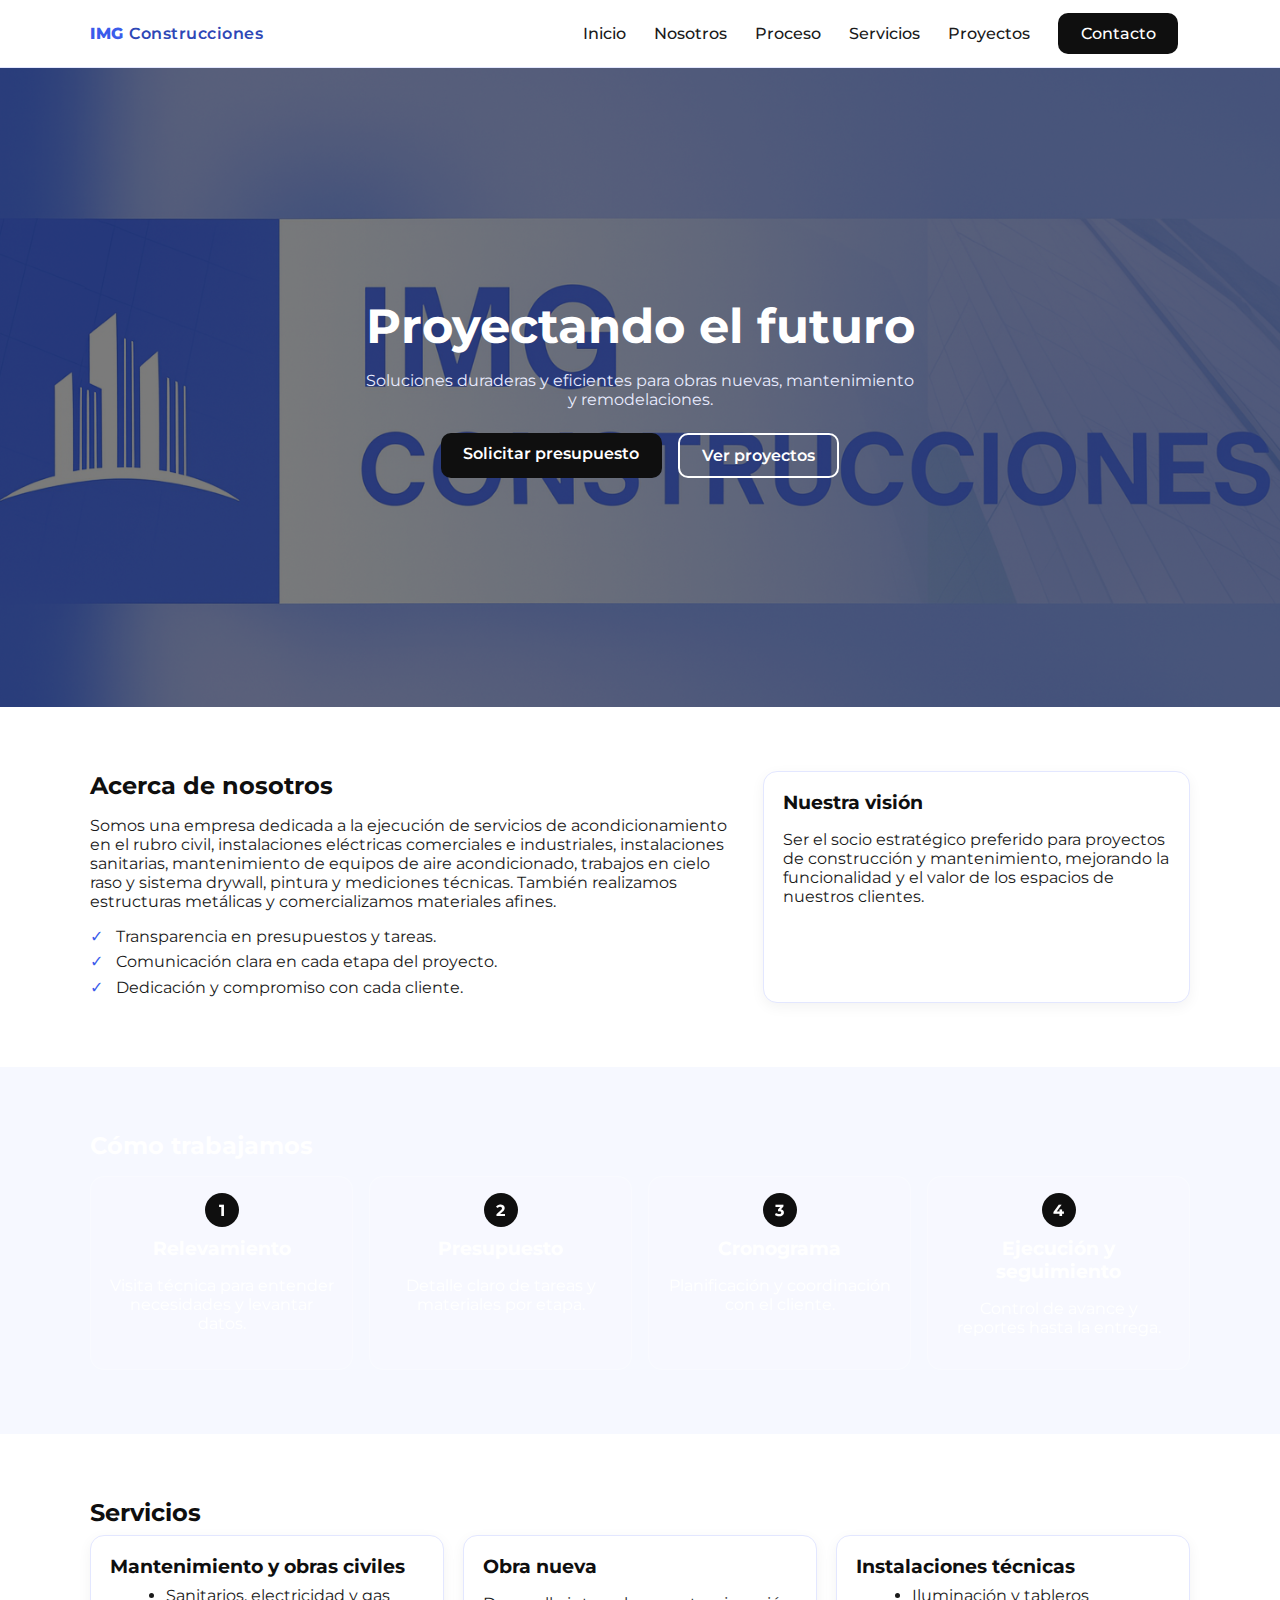
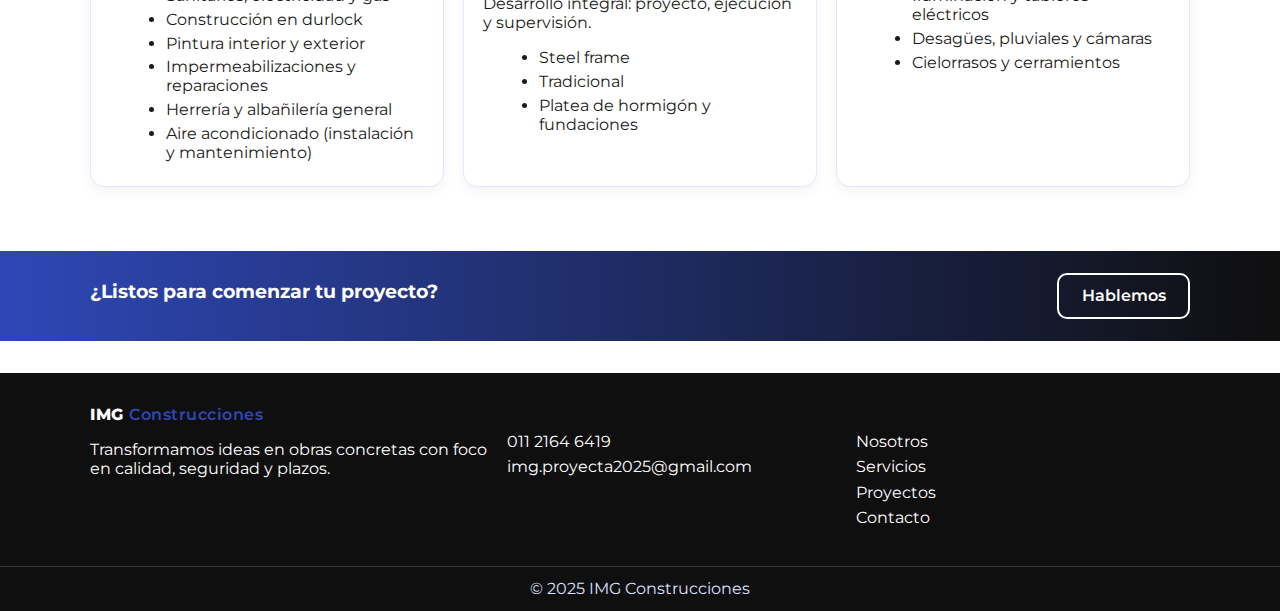
<file: index.html>
<!doctype html>
<html lang="es">
<head>
  <meta charset="utf-8" />
  <meta name="viewport" content="width=device-width, initial-scale=1" />
  <title>IMG Construcciones | Proyectando el futuro</title>
  <meta name="description" content="Servicios integrales de construcción, mantenimiento y obra nueva. Steel frame, obra tradicional, electricidad, sanitarios y más." />
  <link rel="preconnect" href="https://fonts.googleapis.com">
  <link href="https://fonts.googleapis.com/css2?family=Montserrat:wght@300;400;600;700&display=swap" rel="stylesheet">
  <link rel="stylesheet" href="css/styles.css" />
  <link rel="icon" href="./assets/icon.jpg" type="image/x-icon">
  <script defer src="js/scripts.js"></script>
</head>
<body>
  <header class="site-header">
    <div class="container nav-wrap">
      <div class="brand">IMG <span>Construcciones</span></div>
      <nav class="nav" id="nav">
        <a href="#inicio">Inicio</a>
        <a href="#nosotros">Nosotros</a>
        <a href="#proceso">Proceso</a>
        <a href="#servicios">Servicios</a>
        <a href="proyectos.html">Proyectos</a>
        <a class="btn" href="contacto.html">Contacto</a>
      </nav>
      <button class="burger" id="burger" aria-label="Abrir menú">☰</button>
    </div>
  </header>

<section id="inicio" class="hero">
  <div class="overlay"></div>
  <div class="container hero-inner">
    <h1>Proyectando el futuro</h1>
    <p>Soluciones duraderas y eficientes para obras nuevas, mantenimiento y remodelaciones.</p>
    <div class="cta">
      <a class="btn" href="contacto.html">Solicitar presupuesto</a>
      <a class="btn ghost" href="proyectos.html">Ver proyectos</a>
    </div>
  </div>
</section>

  <section id="nosotros" class="section">
    <div class="container grid-2">
      <div>
        <h2>Acerca de nosotros</h2>
        <p>Somos una empresa dedicada a la ejecución de servicios de acondicionamiento en el rubro civil, instalaciones eléctricas comerciales e industriales, instalaciones sanitarias, mantenimiento de equipos de aire acondicionado, trabajos en cielo raso y sistema drywall, pintura y mediciones técnicas. También realizamos estructuras metálicas y comercializamos materiales afines.</p>
        <ul class="checks">
          <li>Transparencia en presupuestos y tareas.</li>
          <li>Comunicación clara en cada etapa del proyecto.</li>
          <li>Dedicación y compromiso con cada cliente.</li>
        </ul>
      </div>
      <div class="card">
        <h3>Nuestra visión</h3>
        <p>Ser el socio estratégico preferido para proyectos de construcción y mantenimiento, mejorando la funcionalidad y el valor de los espacios de nuestros clientes.</p>
      </div>
    </div>
  </section>

  <section id="proceso" class="section alt">
    <div class="container">
      <h2>Cómo trabajamos</h2>
      <div class="steps">
        <div class="step">
          <span class="badge">1</span>
          <h3>Relevamiento</h3>
          <p>Visita técnica para entender necesidades y levantar datos.</p>
        </div>
        <div class="step">
          <span class="badge">2</span>
          <h3>Presupuesto</h3>
          <p>Detalle claro de tareas y materiales por etapa.</p>
        </div>
        <div class="step">
          <span class="badge">3</span>
          <h3>Cronograma</h3>
          <p>Planificación y coordinación con el cliente.</p>
        </div>
        <div class="step">
          <span class="badge">4</span>
          <h3>Ejecución y seguimiento</h3>
          <p>Control de avance y reportes hasta la entrega.</p>
        </div>
      </div>
    </div>
  </section>

  <section id="servicios" class="section">
    <div class="container">
      <h2>Servicios</h2>
      <div class="cards">
        <div class="card">
          <h3>Mantenimiento y obras civiles</h3>
          <ul class="bullets">
            <li>Sanitarios, electricidad y gas</li>
            <li>Construcción en durlock</li>
            <li>Pintura interior y exterior</li>
            <li>Impermeabilizaciones y reparaciones</li>
            <li>Herrería y albañilería general</li>
            <li>Aire acondicionado (instalación y mantenimiento)</li>
          </ul>
        </div>
        <div class="card">
          <h3>Obra nueva</h3>
          <p>Desarrollo integral: proyecto, ejecución y supervisión.</p>
          <ul class="bullets">
            <li>Steel frame</li>
            <li>Tradicional</li>
            <li>Platea de hormigón y fundaciones</li>
          </ul>
        </div>
        <div class="card">
          <h3>Instalaciones técnicas</h3>
          <ul class="bullets">
            <li>Iluminación y tableros eléctricos</li>
            <li>Desagües, pluviales y cámaras</li>
            <li>Cielorrasos y cerramientos</li>
          </ul>
        </div>
      </div>
    </div>
  </section>

  <section class="cta-banner">
    <div class="container cta-flex">
      <h3>¿Listos para comenzar tu proyecto?</h3>
      <a class="btn" href="contacto.html">Hablemos</a>
    </div>
  </section>

  <footer class="footer">
    <div class="container foot-grid">
      <div>
        <div class="brand">IMG <span>Construcciones</span></div>
        <p>Transformamos ideas en obras concretas con foco en calidad, seguridad y plazos.</p>
      </div>
      <div>
        <h4>Contacto</h4>
        <ul class="links">
          <li><a href="tel:+541121646419">011 2164 6419</a></li>
          <li><a href="mailto:img.proyecta2025@gmail.com">img.proyecta2025@gmail.com</a></li>
        </ul>
      </div>
      <div>
        <h4>Enlaces</h4>
        <ul class="links">
          <li><a href="#nosotros">Nosotros</a></li>
          <li><a href="#servicios">Servicios</a></li>
          <li><a href="proyectos.html">Proyectos</a></li>
          <li><a href="contacto.html">Contacto</a></li>
        </ul>
      </div>
    </div>
    <div class="copy">© 2025 IMG Construcciones</div>
  </footer>
</body>
</html>
</file>
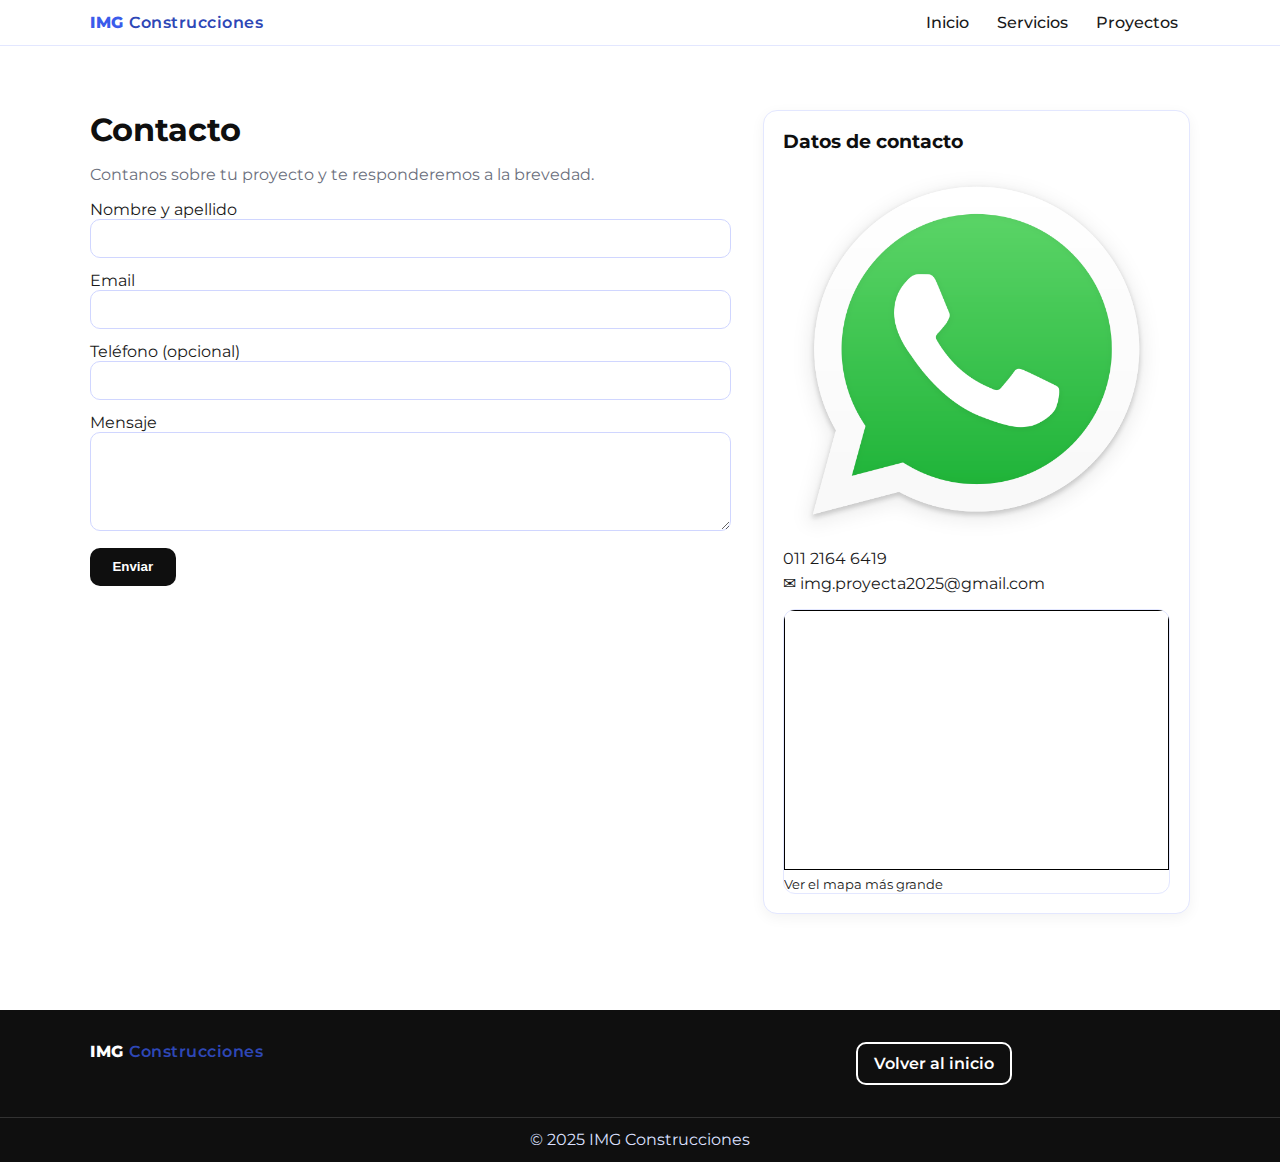
<file: contacto.html>
<!doctype html>
<html lang="es">
<head>
  <meta charset="utf-8" />
  <meta name="viewport" content="width=device-width, initial-scale=1" />
  <title>Contacto | IMG Construcciones</title>
  <link href="https://fonts.googleapis.com/css2?family=Montserrat:wght@300;400;600;700&display=swap" rel="stylesheet">
  <link rel="stylesheet" href="css/styles.css" />
  <link rel="icon" href="./assets/icon.jpg" type="image/x-icon">
  <script defer src="js/scripts.js"></script>
</head>
<body>
  <header class="site-header alt">
    <div class="container nav-wrap">
      <div class="brand">IMG <span>Construcciones</span></div>
      <nav class="nav">
        <a href="index.html#inicio">Inicio</a>
        <a href="index.html#servicios">Servicios</a>
        <a href="proyectos.html">Proyectos</a>
      </nav>
    </div>
  </header>

  <section class="section">
    <div class="container grid-2">
      <div>
        <h1>Contacto</h1>
        <p class="lead">Contanos sobre tu proyecto y te responderemos a la brevedad.</p>
        <form class="form" name="contacto" method="post" data-netlify="true">
          <input type="hidden" name="form-name" value="contacto">
          <label>Nombre y apellido
            <input type="text" name="nombre" required>
          </label>
          <label>Email
            <input type="email" name="email" required>
          </label>
          <label>Teléfono (opcional)
            <input type="tel" name="telefono">
          </label>
          <label>Mensaje
            <textarea name="mensaje" rows="5" required></textarea>
          </label>
          <button class="btn" type="submit">Enviar</button>
        </form>
      </div>
      <div class="card">
        <h3>Datos de contacto</h3>
        <ul class="links">
          <li><a href="https://wa.me/541121646419" target="_blank" class="contact-link"><img src="./assets/WhatsApp_icon.png" alt="WhatsApp" class="icon-wsp">011 2164 6419</a></li>
          <li><a href="mailto:img.proyecta2025@gmail.com">✉ img.proyecta2025@gmail.com</a></li>
        </ul>
        <div class="map-wrap">
          <iframe width="425" height="350" src="https://www.openstreetmap.org/export/embed.html?bbox=-58.52210998535156%2C-34.621060020656735%2C-58.36280822753907%2C-34.527631423051865&amp;layer=mapnik&amp;marker=-34.574358846517086%2C-58.44245910644531" style="border: 1px solid black"></iframe><br/><small><a href="https://www.openstreetmap.org/?mlat=-34.57436&amp;mlon=-58.44246#map=13/-34.57436/-58.44246">Ver el mapa más grande</a></small>
        </div>
      </div>
    </div>
  </section>

  <footer class="footer">
    <div class="container foot-grid">
      <div class="brand">IMG <span>Construcciones</span></div>
      <div></div>
      <div><a class="btn-footer" href="index.html#inicio">Volver al inicio</a></div>
    </div>
    <div class="copy">© 2025 IMG Construcciones</div>
  </footer>
</body>
</html>
</file>
<file: css/styles.css>
/* ====== Paleta institucional azul + negro ====== */
:root {
  --primary: #3A5CEB;
  --primary-dark: #2E47B6;
  --dark: #0F0F0F;
  --bg: #FFFFFF;
  --light: #F6F8FF;
  --txt: #1A1A1A;
  --muted: #6B6F7D;
}

/* ====== Base ====== */
* { box-sizing: border-box; }
html, body {
  margin: 0;
  padding: 0;
  font-family: 'Montserrat', system-ui, sans-serif;
  color: var(--txt);
  background: var(--bg);
}
img { max-width: 100%; display: block; }
a { color: inherit; text-decoration: none; transition: 0.3s ease; }
a:hover { color: var(--primary); }
.container { width: min(1100px, 92%); margin: 0 auto; }
h1, h2, h3, h4 { color: var(--dark); margin: 0 0 .5rem; }
.lead { color: var(--muted); max-width: 60ch; }

/* ====== Header ====== */
.site-header {
  position: sticky;
  top: 0;
  background: var(--bg);
  border-bottom: 1px solid #e3e7ff;
  z-index: 10;
}
.nav-wrap {
  display: flex;
  align-items: center;
  justify-content: space-between;
  padding: .8rem 0;
}
.brand {
  font-weight: 800;
  color: var(--primary);
  letter-spacing: .5px;
}
.brand span { font-weight: 600; color: var(--primary-dark); }
.nav a { margin: 0 .75rem; font-weight: 500; }
.btn {
  background: var(--dark);
  color: #fff;
  padding: .6rem 1rem;
  border-radius: 10px;
  display: inline-block;
  font-weight: 600;
  border: 2px solid #fff;
  cursor: pointer;
  transition: all .3s ease;
}
.btn:hover {
  background: linear-gradient(90deg, var(--primary), var(--dark));
  color: #fff;
  transform: translateY(-2px);
}
.btn.ghost {
  background: transparent;
  color: #fff;
  border: 2px solid #fff;
}
.btn.ghost:hover {
  background: var(--dark);
  color: #fff;
  border-color: var(--dark);
}
.burger {
  display: none;
  background: transparent;
  border: 0;
  font-size: 1.4rem;
  color: var(--dark);
}

/* ====== Hero ====== */
/* .hero {
  position: relative;
  min-height: 62vh;
  display: flex;
  align-items: center;
  background: linear-gradient(120deg, var(--primary-dark), var(--primary));
  color: #fff;
}
.hero-inner {
  position: relative;
  padding: 6rem 0;
}
.hero h1 {
  font-size: clamp(2rem, 4vw, 3rem);
  color: #fff;
}
.hero p {
  max-width: 50ch;
  margin: .5rem 0 1rem;
  color: #e9ecff;
} */

/* ====== Hero2 ====== */
.hero {
  position: relative;
  min-height: 71vh;
  display: flex;
  align-items: center;
  justify-content: center;
  text-align: center;
  color: #fff;

  /* 🔹 Fondo con imagen del banner */
  background-image: url('../assets/img/banner.png'); /* ajustá el nombre/ruta según tu carpeta */
  background-size: cover;
  background-position: center;
  background-repeat: no-repeat;
  background-attachment: fixed; /* efecto parallax suave */
  overflow: hidden;
}

.hero .overlay {
  position: absolute;
  inset: 0;
  background: rgba(15, 15, 15, 0.55); /* tono oscuro respetando tu paleta */
  z-index: 1;
}

.hero-inner {
  position: relative;
  z-index: 2;
  padding: 6rem 1rem;
}

.hero h1 {
  font-size: clamp(2rem, 4vw, 3rem);
  color: #fff;
  margin-bottom: 1rem;
}

.hero p {
  max-width: 50ch;
  margin: 0 auto 1.5rem;
  color: #e9ecff;
}

.cta {
  display: flex;
  gap: 1rem;
  justify-content: center;
  flex-wrap: wrap;
}

.btn {
  background: var(--dark);
  color: #fff;
  padding: .7rem 1.4rem;
  border-radius: 10px;
  font-weight: 600;
  border: #fff;
  cursor: pointer;
  transition: all .3s ease;
}

.btn:hover {
  background: linear-gradient(90deg, var(--primary), var(--dark));
  transform: translateY(-2px);
}

.btn.ghost {
  background: transparent;
  border: 2px solid #fff;
  color: #fff;
}

.btn.ghost:hover {
  background: linear-gradient(90deg, var(--primary), var(--dark));
  color: #fff;
  border-color: var(--dark);
}

/* ====== Fondo con imagen para la sección "Cómo trabajamos" ====== */
#proceso {
  position: relative;
  background-image: url('../assets/img/Inicio/proceso-bg.jpg'); /* 🔹 Cambiá el nombre de la imagen */
  background-size: cover;
  background-position: center;
  background-repeat: no-repeat;
  background-attachment: fixed;
  color: #fff;
  overflow: hidden;
}

#proceso .overlay {
  position: absolute;
  inset: 0;
  background: rgba(15, 15, 15, 0.55); /* mismo overlay que en el hero */
  z-index: 1;
}

#proceso .container {
  position: relative;
  z-index: 2;
}

#proceso h2,
#proceso h3,
#proceso p {
  color: #fff;
}

#proceso .step {
  background: rgba(255, 255, 255, 0.12); /* tarjetas semi transparentes */
  border: 1px solid rgba(255, 255, 255, 0.25);
  backdrop-filter: blur(4px);
}

/* ====== Sections ====== */
.section { padding: 4rem 0; }
.section.alt { background: var(--light); }
.grid-2 {
  display: grid;
  grid-template-columns: 1.2fr .8fr;
  gap: 2rem;
}
.cards {
  display: grid;
  grid-template-columns: repeat(3, 1fr);
  gap: 1.2rem;
}
.card {
  background: #fff;
  border: 1px solid #e3e7ff;
  border-radius: 14px;
  padding: 1.2rem;
  box-shadow: 0 4px 14px rgba(0,0,0,.05);
  transition: box-shadow .3s ease, transform .2s ease;
}
.card:hover {
  box-shadow: 0 6px 20px rgba(15,15,15,.2);
  transform: translateY(-4px);
}
.checks { list-style: none; padding: 0; margin: 1rem 0 0; }
.checks li {
  padding-left: 1.6rem;
  position: relative;
  margin: .4rem 0;
}
.checks li::before {
  content: "✓";
  position: absolute;
  left: 0;
  color: var(--primary);
  font-weight: 700;
}
.bullets { margin: .5rem 0 0 1rem; }
.bullets li { margin: .3rem 0; }

.steps {
  display: grid;
  grid-template-columns: repeat(4, 1fr);
  gap: 1rem;
  margin-top: 1rem;
}
.step {
  background: #fff;
  border: 1px solid #e3e7ff;
  border-radius: 14px;
  padding: 1rem;
  text-align: center;
}
.badge {
  display: inline-grid;
  place-items: center;
  width: 34px;
  height: 34px;
  border-radius: 50%;
  background: var(--dark);
  color: #fff;
  font-weight: 700;
  margin-bottom: .6rem;
}

.cta-banner {
  background: linear-gradient(90deg, var(--primary-dark), var(--dark));
  color: #fff;
}

.cta-banner h3{
  color: #fff;
}

/* ====== Botón "Hablemos" en el banner ====== */
.cta-banner .btn {
  background: transparent;
  border: 2px solid #fff;
  color: #fff;
}

.cta-banner .btn:hover {
  background: #fff;
  color: var(--dark);
  border-color: #fff;
}

.btn-footer {
  background: var(--dark);
  color: #fff;
  padding: .6rem 1rem;
  border-radius: 10px;
  display: inline-block;
  font-weight: 600;
  border: 2px solid #fff;
  cursor: pointer;
  transition: all .3s ease;
}

.btn-footer:hover {
  background: linear-gradient(90deg, var(--primary), var(--dark));
  color: #fff;
  transform: translateY(-2px);
}

.cta-flex {
  display: flex;
  justify-content: space-between;
  align-items: center;
  padding: 1.4rem 0;
}

/* ====== Gallery ====== */
.gallery { grid-template-columns: repeat(3, 1fr); }
.photo img { border-radius: 12px; border: 1px solid #e3e7ff; }
.photo figcaption {
  font-size: .95rem;
  color: var(--muted);
  margin-top: .4rem;
}

/* ====== Contact ====== */
.form { display: grid; gap: .8rem; margin-top: .6rem; }
.form input, .form textarea {
  width: 100%;
  padding: .7rem;
  border: 1px solid #d0d6ff;
  border-radius: 10px;
}
.form input:focus, .form textarea:focus {
  border-color: var(--primary);
  outline: none;
  box-shadow: 0 0 0 2px rgba(58, 92, 235, .15);
}
.form button { justify-self: start; }
.links { list-style: none; padding: 0; margin: 0; }
.links li { margin: .4rem 0; }
.map-wrap {
  margin-top: 1rem;
  border-radius: 12px;
  overflow: hidden;
  border: 1px solid #e3e7ff;
}
.map-wrap iframe { width: 100%; height: 260px; border: 0; }

/* ====== Footer ====== */
.footer {
  background: var(--dark);
  color: #fff;
  margin-top: 2rem;
}
.foot-grid {
  display: grid;
  grid-template-columns: 1.2fr 1fr 1fr;
  gap: 1rem;
  padding: 2rem 0;
}
.footer .brand { color: #fff; }
.footer .links a:hover { color: var(--primary); }
.copy {
  border-top: 1px solid rgba(255,255,255,.15);
  text-align: center;
  padding: .8rem 0;
  color: #dce0ff;
}

/* ====== Responsive ====== */
@media (max-width: 900px) {
  .grid-2 { grid-template-columns: 1fr; }
  .cards { grid-template-columns: 1fr 1fr; }
  .steps { grid-template-columns: 1fr 1fr; }
}
@media (max-width: 620px) {
  .cards { grid-template-columns: 1fr; }
  .steps { grid-template-columns: 1fr; }
  .nav {
    display: none;
    position: absolute;
    right: 4%;
    top: 60px;
    background: #fff;
    border: 1px solid #e3e7ff;
    border-radius: 12px;
    padding: .8rem;
  }
  .nav a { display: block; margin: .4rem 0; }
  .burger { display: block; color: var(--dark); }
}

/* ====== Navegación activa ====== */
.nav a.active {
  position: relative;
  color: var(--primary);
  font-weight: 600;
}

.nav a.active::after {
  content: "";
  position: absolute;
  left: 0;
  bottom: -6px;
  width: 100%;
  height: 3px;
  background: var(--primary);
  border-radius: 3px;
}



/* ==== MODALES DE PROYECTOS ==== */
.modal {
  display: none;
  position: fixed;
  inset: 0;
  background: rgba(0,0,0,0.8);
  justify-content: center;
  align-items: center;
  z-index: 1000;
  padding: 2rem;
}
.modal.active { display: flex; }

.modal-content {
  background: #fff;
  border-radius: 10px;
  max-width: 900px;
  width: 100%;
  overflow: hidden;
  animation: modal-fade-in 0.25s ease;
}
.modal-header {
  display: flex;
  justify-content: space-between;
  align-items: center;
  padding: 1rem 1.5rem;
  background: #1f1f1f;
  color: #fff;
}

.modal-header h2 {
  color: #ffffff;
  font-weight: 600;
}

.modal-body { padding: 1.5rem; }

.modal-gallery {
  display: grid;
  grid-template-columns: repeat(auto-fit, minmax(200px, 1fr));
  gap: 0.5rem;
  margin-bottom: 1rem;
}
.modal-gallery img {
  width: 100%;
  height: auto;
  border-radius: 8px;
  display: block;
}

.close-modal {
  cursor: pointer;
  font-size: 1.5rem;
  background: none;
  border: none;
  color: #fff;
  line-height: 1;
}

@keyframes modal-fade-in {
  from { opacity: 0; transform: scale(0.95); }
  to   { opacity: 1; transform: scale(1); }
}

/* (Opcional) Mejorar interacción de tarjetas */
.cards.gallery .card.photo { cursor: pointer; }
.cards.gallery .card.photo:hover { transform: translateY(-2px); transition: transform .15s ease; }
</file>
